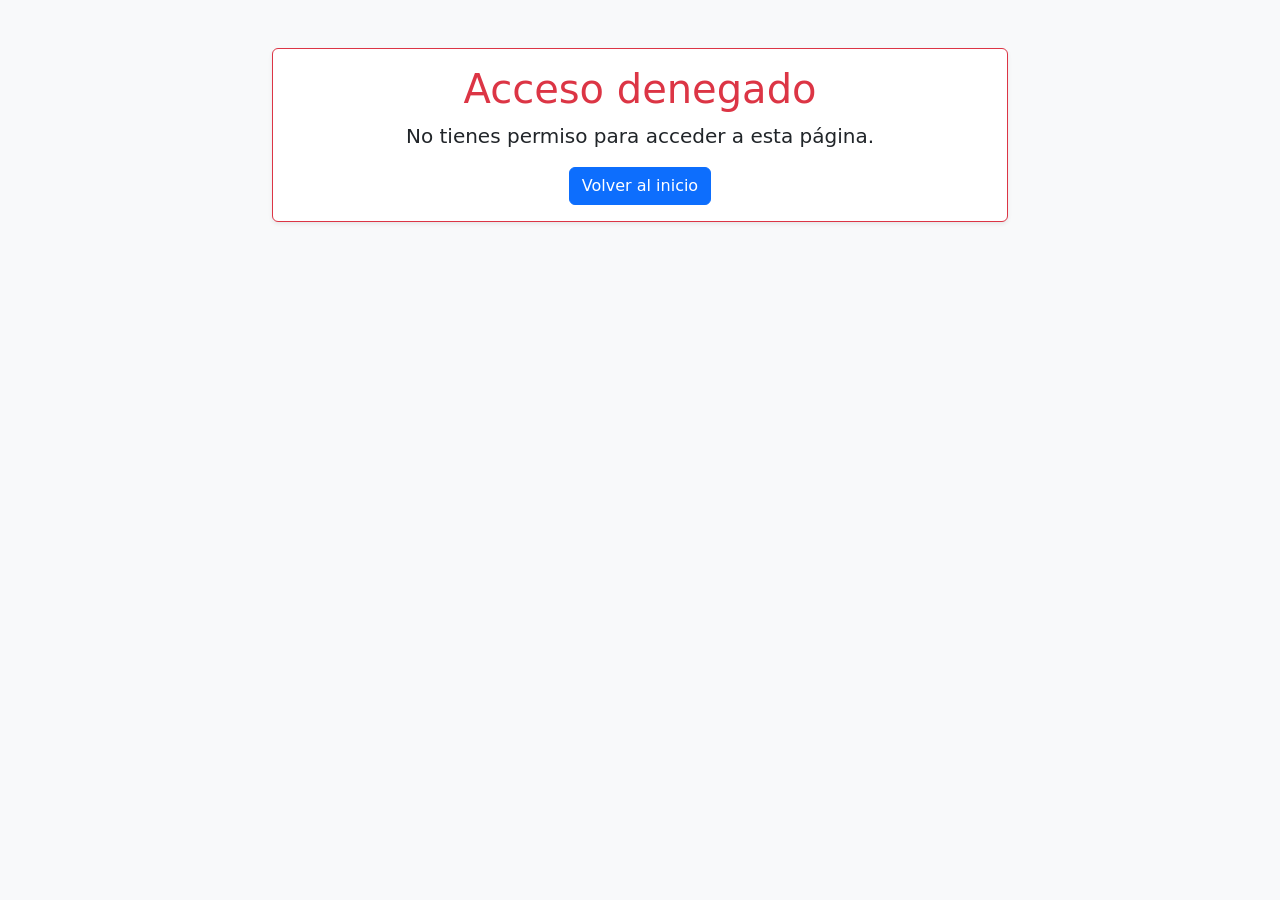
<file: src/main/resources/templates/access-denied.html>
<!doctype html>
<html lang="es" xmlns:th="http://www.thymeleaf.org">
  <head>
    <meta charset="UTF-8" />
    <meta name="viewport" content="width=device-width, initial-scale=1" />
    <title>Acceso denegado | Medisys</title>
    <link
      href="https://cdn.jsdelivr.net/npm/bootstrap@5.3.8/dist/css/bootstrap.min.css"
      rel="stylesheet"
      integrity="sha384-sRIl4kxILFvY47J16cr9ZwB07vP4J8+LH7qKQnuqkuIAvNWLzeN8tE5YBujZqJLB"
      crossorigin="anonymous"
    />
  </head>
  <body class="bg-light">
    <div class="container py-5">
      <div class="row justify-content-center">
        <div class="col-md-8">
          <div class="card shadow-sm border-danger">
            <div class="card-body text-center">
              <h1 class="display-6 text-danger">Acceso denegado</h1>
              <p class="lead">No tienes permiso para acceder a esta página.</p>
              <a class="btn btn-primary" th:href="@{/}">Volver al inicio</a>
            </div>
          </div>
        </div>
      </div>
    </div>
  </body>
</html>
</file>
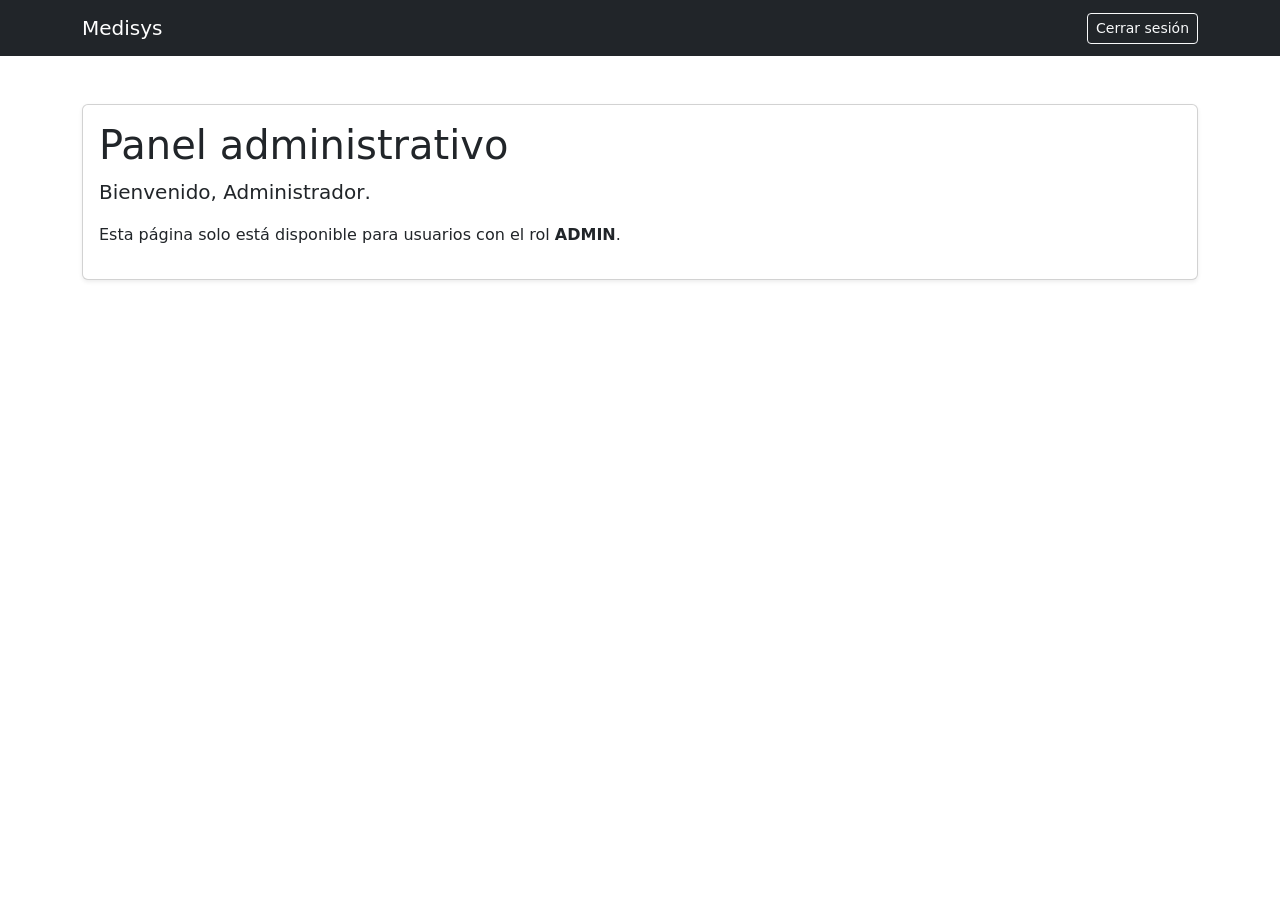
<file: src/main/resources/templates/admin.html>
<!doctype html>
<html lang="es" xmlns:th="http://www.thymeleaf.org">
  <head>
    <meta charset="UTF-8" />
    <meta name="viewport" content="width=device-width, initial-scale=1" />
    <title>Panel administrativo | Medisys</title>
    <link
      href="https://cdn.jsdelivr.net/npm/bootstrap@5.3.8/dist/css/bootstrap.min.css"
      rel="stylesheet"
      integrity="sha384-sRIl4kxILFvY47J16cr9ZwB07vP4J8+LH7qKQnuqkuIAvNWLzeN8tE5YBujZqJLB"
      crossorigin="anonymous"
    />
  </head>
  <body>
    <nav class="navbar navbar-expand-lg navbar-dark bg-dark">
      <div class="container">
        <a class="navbar-brand" href="/">Medisys</a>
        <div class="collapse navbar-collapse">
          <ul class="navbar-nav ms-auto">
            <li class="nav-item">
              <form th:action="@{/logout}" method="post" class="d-inline">
                <button type="submit" class="btn btn-outline-light btn-sm">
                  Cerrar sesión
                </button>
              </form>
            </li>
          </ul>
        </div>
      </div>
    </nav>
    <div class="container py-5">
      <div class="card shadow-sm">
        <div class="card-body">
          <h1 class="card-title">Panel administrativo</h1>
          <p class="lead">
            Bienvenido, <strong th:text="${username}">Administrador</strong>.
          </p>
          <p>
            Esta página solo está disponible para usuarios con el rol
            <strong>ADMIN</strong>.
          </p>
        </div>
      </div>
    </div>
  </body>
</html>
</file>
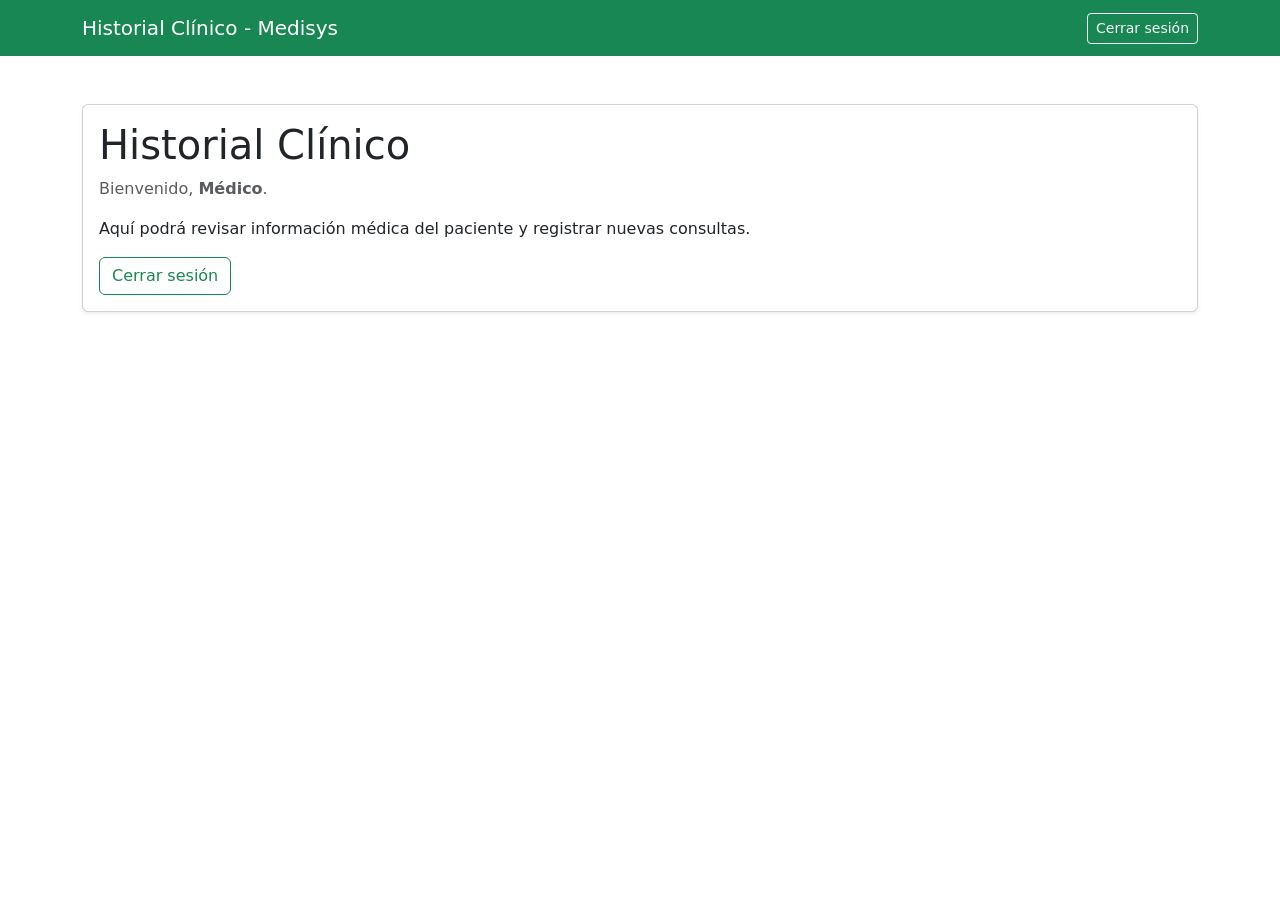
<file: src/main/resources/templates/historial-clinico.html>
<!doctype html>
<html lang="es" xmlns:th="http://www.thymeleaf.org">
  <head>
    <meta charset="UTF-8" />
    <meta name="viewport" content="width=device-width, initial-scale=1" />
    <title>Historial Clínico | Medisys</title>
    <link
      href="https://cdn.jsdelivr.net/npm/bootstrap@5.3.8/dist/css/bootstrap.min.css"
      rel="stylesheet"
      integrity="sha384-sRIl4kxILFvY47J16cr9ZwB07vP4J8+LH7qKQnuqkuIAvNWLzeN8tE5YBujZqJLB"
      crossorigin="anonymous"
    />
  </head>
  <body>
    <nav class="navbar navbar-expand-lg navbar-dark bg-success">
      <div class="container">
        <a class="navbar-brand" href="#">Historial Clínico - Medisys</a>
        <div class="collapse navbar-collapse">
          <ul class="navbar-nav ms-auto">
            <li class="nav-item">
              <form th:action="@{/logout}" method="post" class="d-inline">
                <button type="submit" class="btn btn-outline-light btn-sm">
                  Cerrar sesión
                </button>
              </form>
            </li>
          </ul>
        </div>
      </div>
    </nav>
    <div class="container py-5">
      <div class="card shadow-sm">
        <div class="card-body">
          <h1 class="card-title">Historial Clínico</h1>
          <p class="text-muted">
            Bienvenido, <strong th:text="${username}">Médico</strong>.
          </p>
          <p>
            Aquí podrá revisar información médica del paciente y registrar
            nuevas consultas.
          </p>
          <a th:href="@{/logout}" class="btn btn-outline-success"
            >Cerrar sesión</a
          >
        </div>
      </div>
    </div>
  </body>
</html>
</file>
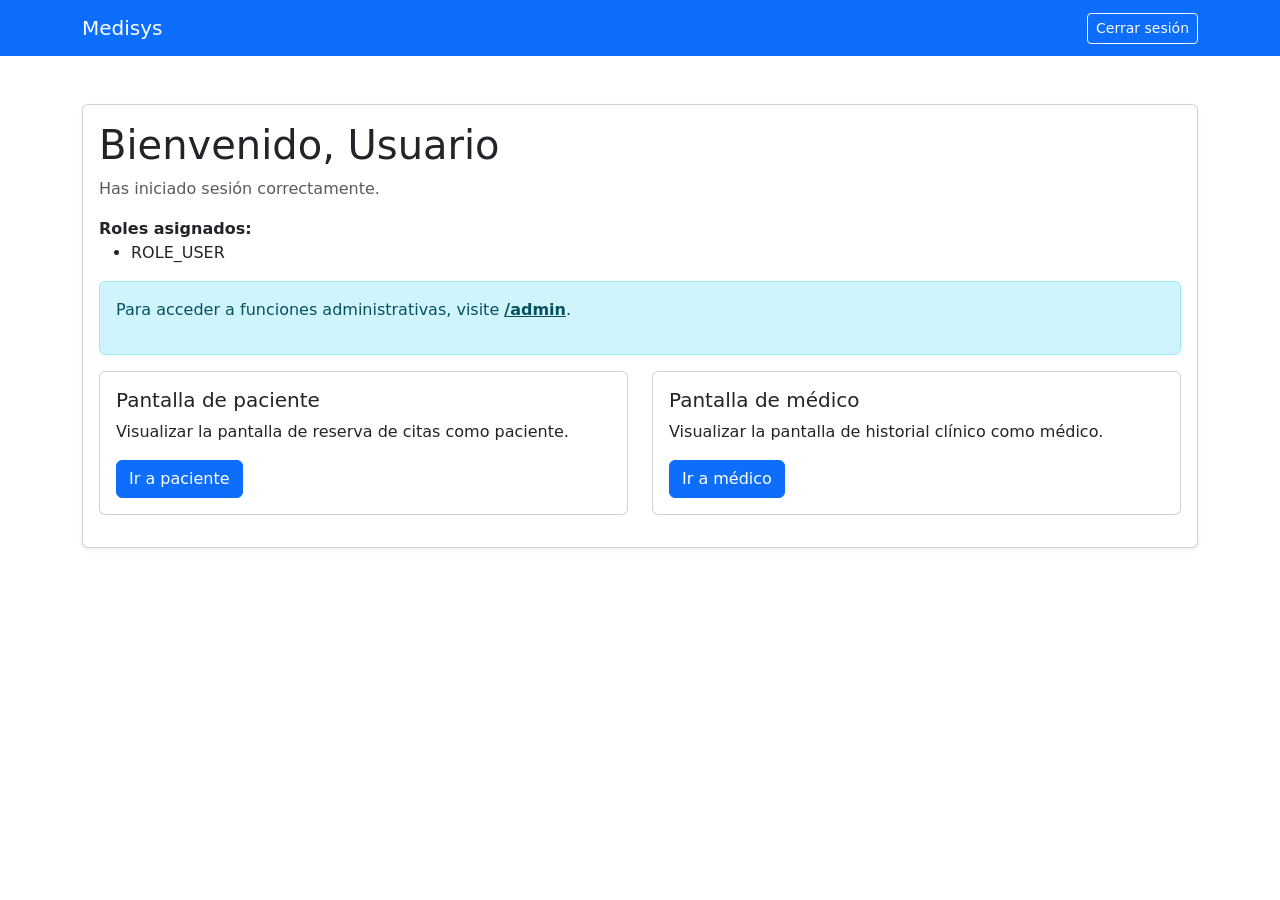
<file: src/main/resources/templates/home.html>
<!doctype html>
<html lang="es" xmlns:th="http://www.thymeleaf.org">
  <head>
    <meta charset="UTF-8" />
    <meta name="viewport" content="width=device-width, initial-scale=1" />
    <title>Inicio | Medisys</title>
    <link
      href="https://cdn.jsdelivr.net/npm/bootstrap@5.3.8/dist/css/bootstrap.min.css"
      rel="stylesheet"
      integrity="sha384-sRIl4kxILFvY47J16cr9ZwB07vP4J8+LH7qKQnuqkuIAvNWLzeN8tE5YBujZqJLB"
      crossorigin="anonymous"
    />
  </head>
  <body>
    <nav class="navbar navbar-expand-lg navbar-dark bg-primary">
      <div class="container">
        <a class="navbar-brand" href="#">Medisys</a>
        <div class="collapse navbar-collapse">
          <ul class="navbar-nav ms-auto">
            <li class="nav-item">
              <form th:action="@{/logout}" method="post" class="d-inline">
                <button type="submit" class="btn btn-outline-light btn-sm">
                  Cerrar sesión
                </button>
              </form>
            </li>
          </ul>
        </div>
      </div>
    </nav>
    <div class="container py-5">
      <div class="card shadow-sm">
        <div class="card-body">
          <h1 class="card-title">
            Bienvenido, <span th:text="${username}">Usuario</span>
          </h1>
          <p class="text-muted">Has iniciado sesión correctamente.</p>
          <div class="mb-3">
            <strong>Roles asignados:</strong>
            <ul>
              <li th:each="role : ${roles}" th:text="${role.authority}">
                ROLE_USER
              </li>
            </ul>
          </div>
          <div class="alert alert-info">
            <p>
              Para acceder a funciones administrativas, visite
              <a th:href="@{/admin}" class="alert-link">/admin</a>.
            </p>
          </div>
          <div class="row">
            <div class="col-md-6 mb-3">
              <div class="card">
                <div class="card-body">
                  <h5 class="card-title">Pantalla de paciente</h5>
                  <p class="card-text">
                    Visualizar la pantalla de reserva de citas como paciente.
                  </p>
                  <a th:href="@{/paciente/reserva-cita}" class="btn btn-primary"
                    >Ir a paciente</a
                  >
                </div>
              </div>
            </div>
            <div class="col-md-6 mb-3">
              <div class="card">
                <div class="card-body">
                  <h5 class="card-title">Pantalla de médico</h5>
                  <p class="card-text">
                    Visualizar la pantalla de historial clínico como médico.
                  </p>
                  <a
                    th:href="@{/medico/historial-clinico}"
                    class="btn btn-primary"
                    >Ir a médico</a
                  >
                </div>
              </div>
            </div>
          </div>
        </div>
      </div>
    </div>
  </body>
</html>
</file>
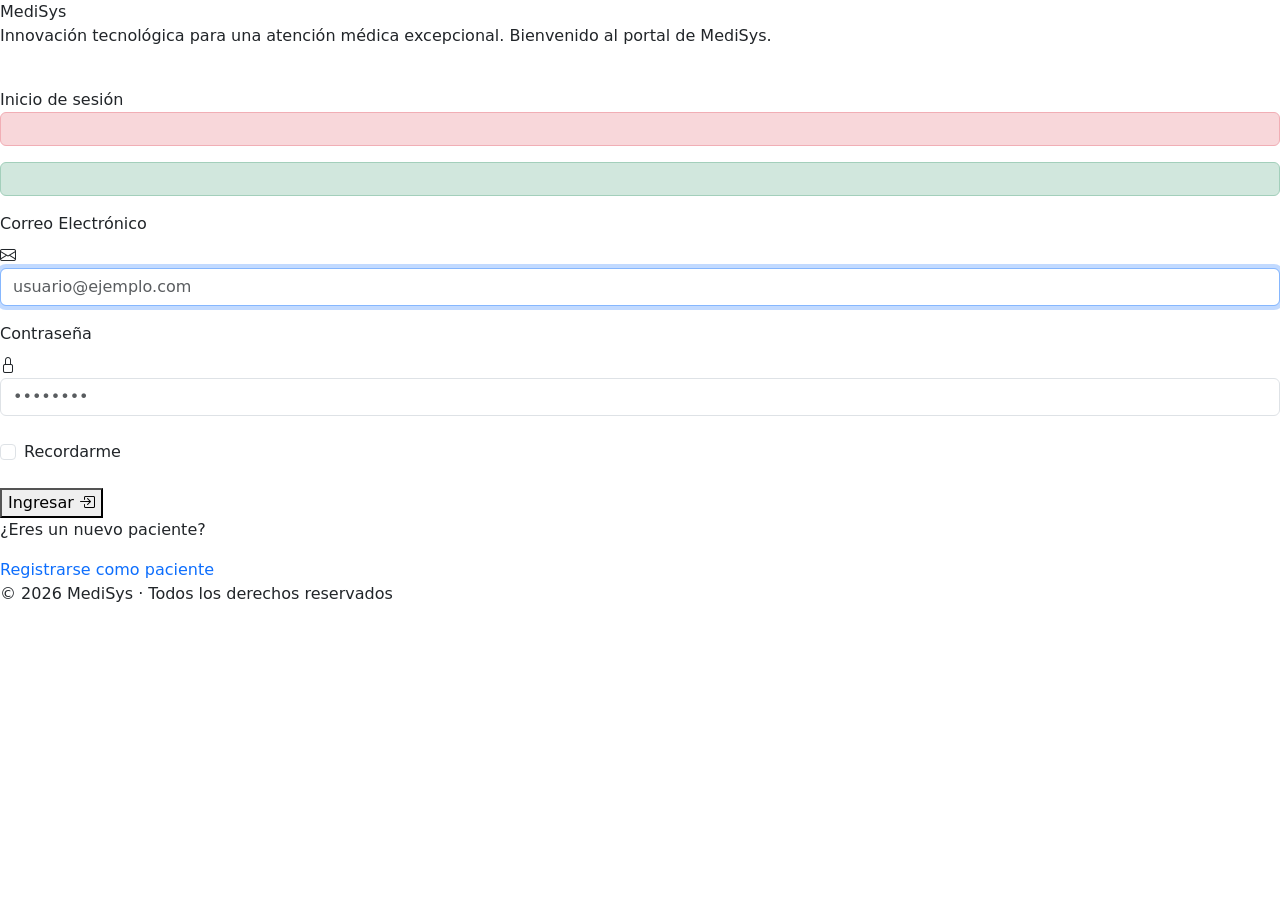
<file: src/main/resources/templates/login.html>
<!doctype html>
<html lang="es">
  <head>
    <meta charset="UTF-8" />
    <meta name="viewport" content="width=device-width, initial-scale=1.0" />
    <title>MediSys – Inicio de sesión</title>
    <link rel="stylesheet" th:href="@{/css/login.css}" />
    <link
      href="https://cdn.jsdelivr.net/npm/bootstrap@5.3.3/dist/css/bootstrap.min.css"
      rel="stylesheet"
    />
    <link
      href="https://fonts.googleapis.com/css2?family=Inter:wght@300;400;500;600;700&display=swap"
      rel="stylesheet"
    />
    <link
      href="https://cdn.jsdelivr.net/npm/bootstrap-icons@1.11.3/font/bootstrap-icons.min.css"
      rel="stylesheet"
    />
  </head>
  <body>
    <div class="login-card">
      <div class="panel-image">
        <div class="panel-image-content">
          <div class="brand">MediSys</div>
          <p>
            Innovación tecnológica para una atención médica excepcional.
            Bienvenido al portal de MediSys.
          </p>
        </div>
      </div>

      <form class="panel-form" th:action="@{/login}" method="post">
        <div class="form-title">
          <div class="icon-wrap">
            <i class="bi bi-hospital-fill text-white"></i>
          </div>
          Inicio de sesión
        </div>

        <div
          th:if="${errorMessage}"
          class="alert alert-danger"
          th:text="${errorMessage}"
        ></div>
        <div
          th:if="${logoutMessage}"
          class="alert alert-success"
          th:text="${logoutMessage}"
        ></div>

        <!-- CSRF Token (requerido por Spring Security) -->
        <input
          type="hidden"
          th:name="${_csrf.parameterName}"
          th:value="${_csrf.token}"
        />
        <!-- Email -->
        <div class="mb-3">
          <label class="form-label">Correo Electrónico</label>
          <div class="input-group-custom">
            <span class="input-icon">
              <i class="bi bi-envelope"></i>
            </span>
            <input
              type="email"
              autocomplete="email"
              class="form-control"
              id="username"
              name="username"
              placeholder="usuario@ejemplo.com"
              required
              autofocus
            />
          </div>
        </div>

        <!-- Password -->
        <div class="mb-4">
          <label class="form-label">Contraseña</label>
          <div class="input-group-custom">
            <span class="input-icon">
              <i class="bi bi-lock"></i>
            </span>
            <input
              type="password"
              class="form-control"
              placeholder="••••••••"
              autocomplete="current-password"
              id="password"
              name="password"
            />
          </div>
        </div>

        <!-- Remember me -->
        <div class="form-check mb-4">
          <input class="form-check-input" type="checkbox" id="remember" />
          <label class="form-check-label" for="remember">Recordarme</label>
        </div>

        <!-- Submit -->
        <button class="btn-ingresar" type="submit">
          Ingresar
          <i class="bi bi-box-arrow-in-right"></i>
        </button>

        <div class="divider"></div>

        <p class="new-patient-label">¿Eres un nuevo paciente?</p>
        <a class="btn-register text-decoration-none" href="/registro"
          >Registrarse como paciente</a
        >
      </form>
    </div>

    <p class="footer-text">© 2026 MediSys · Todos los derechos reservados</p>

    <script src="https://cdn.jsdelivr.net/npm/bootstrap@5.3.3/dist/js/bootstrap.bundle.min.js"></script>
  </body>
</html>
</file>
